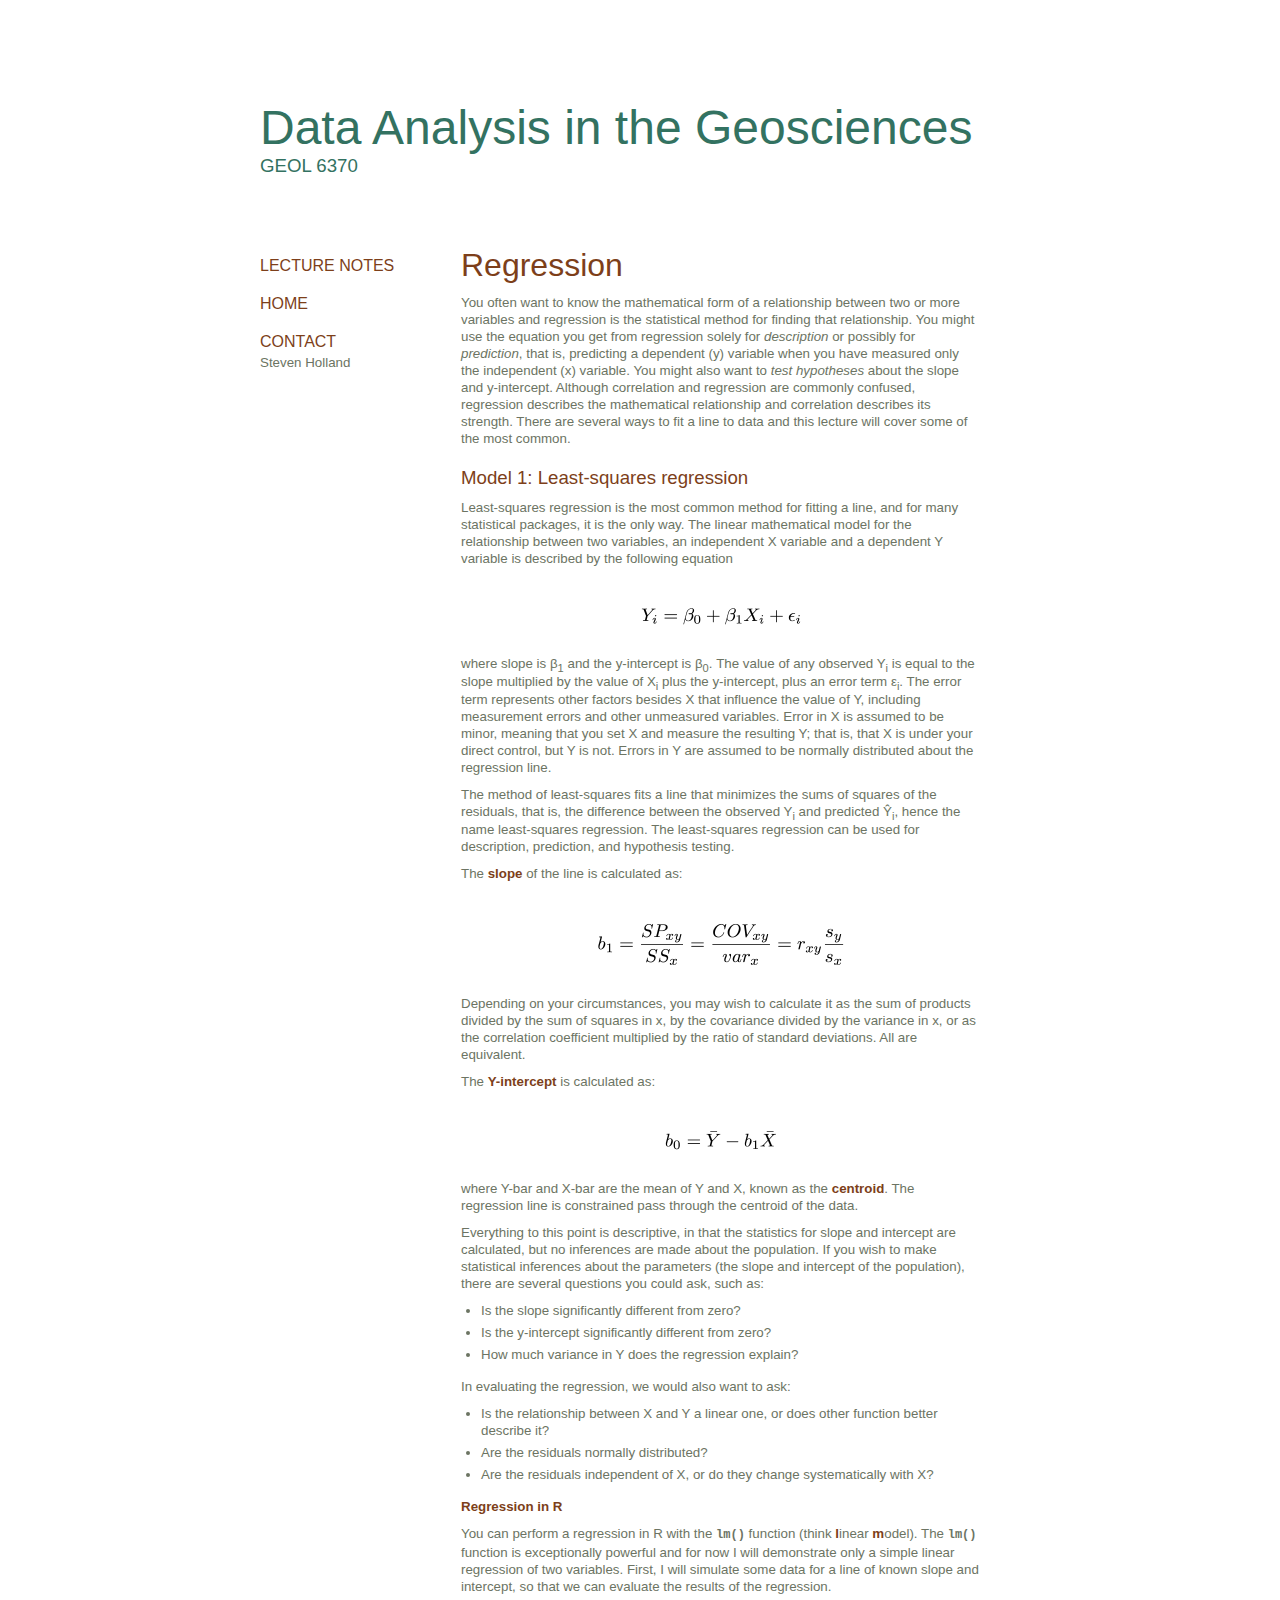
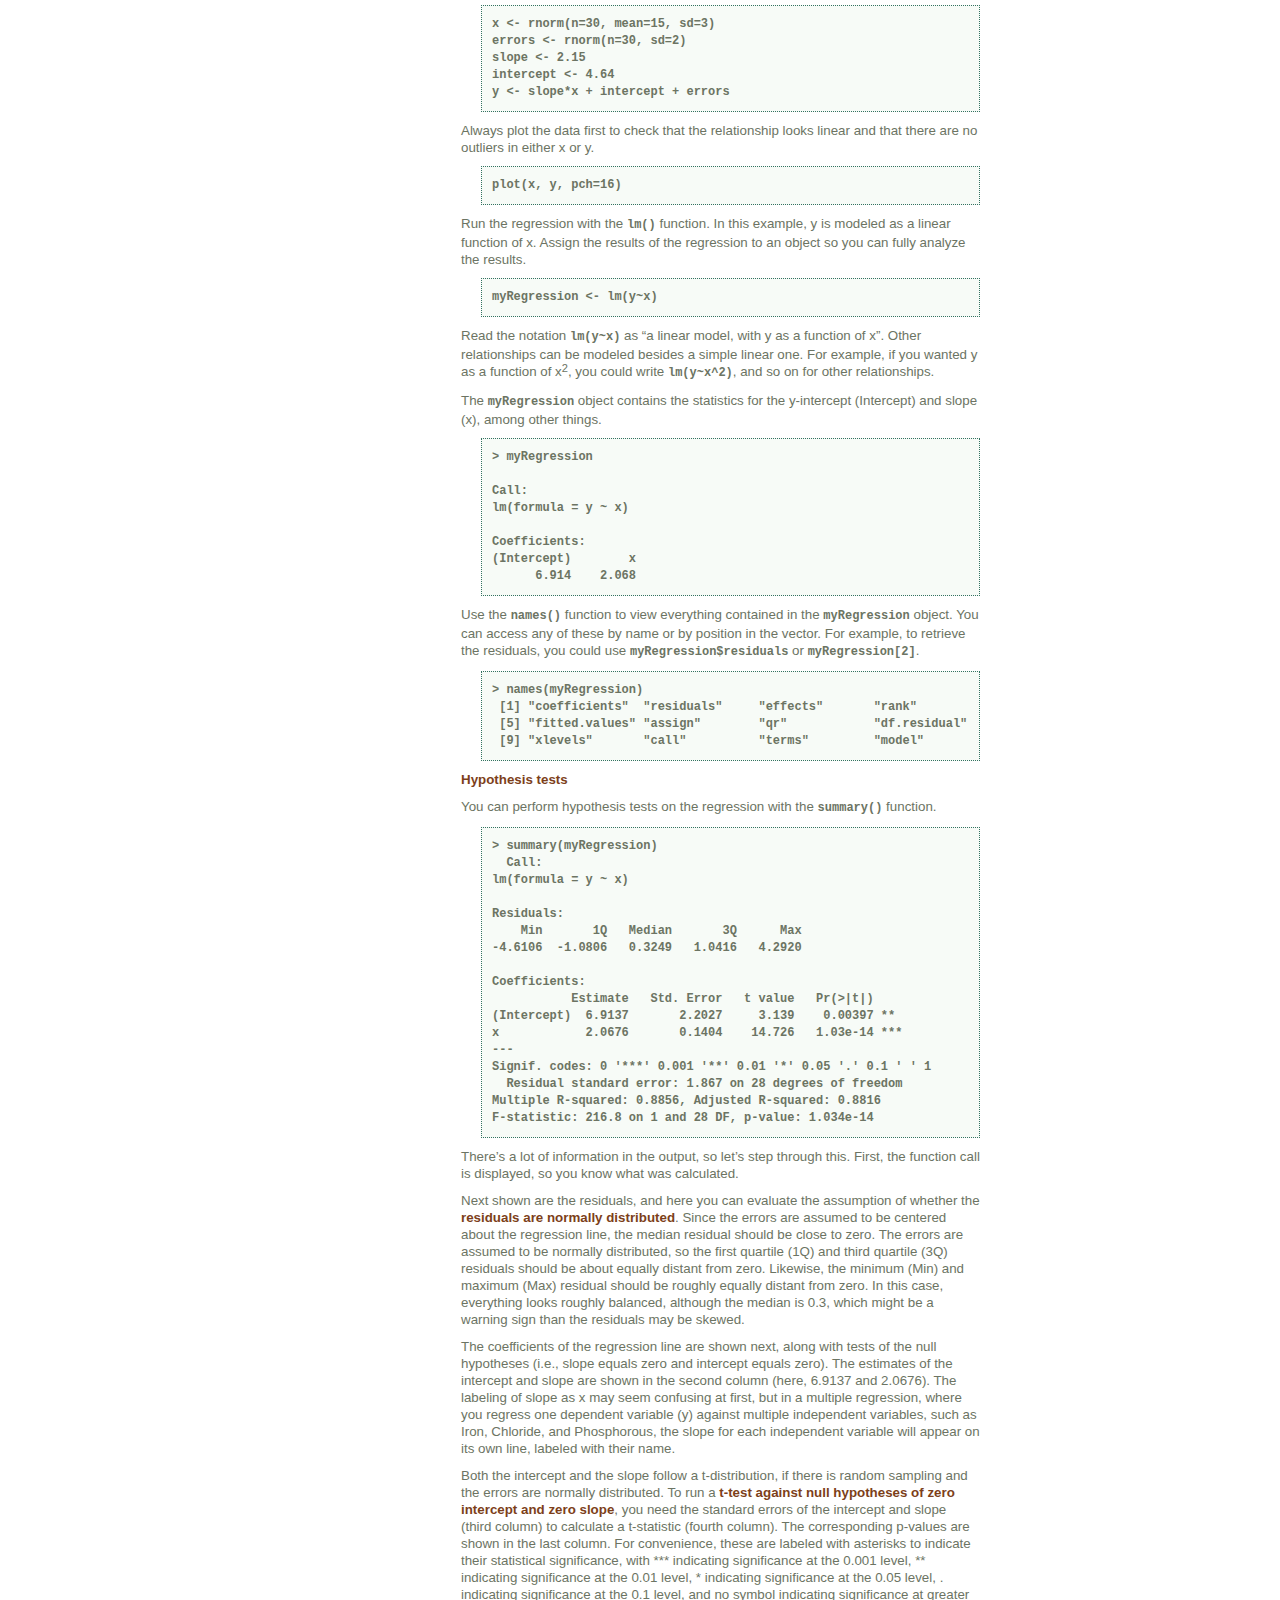
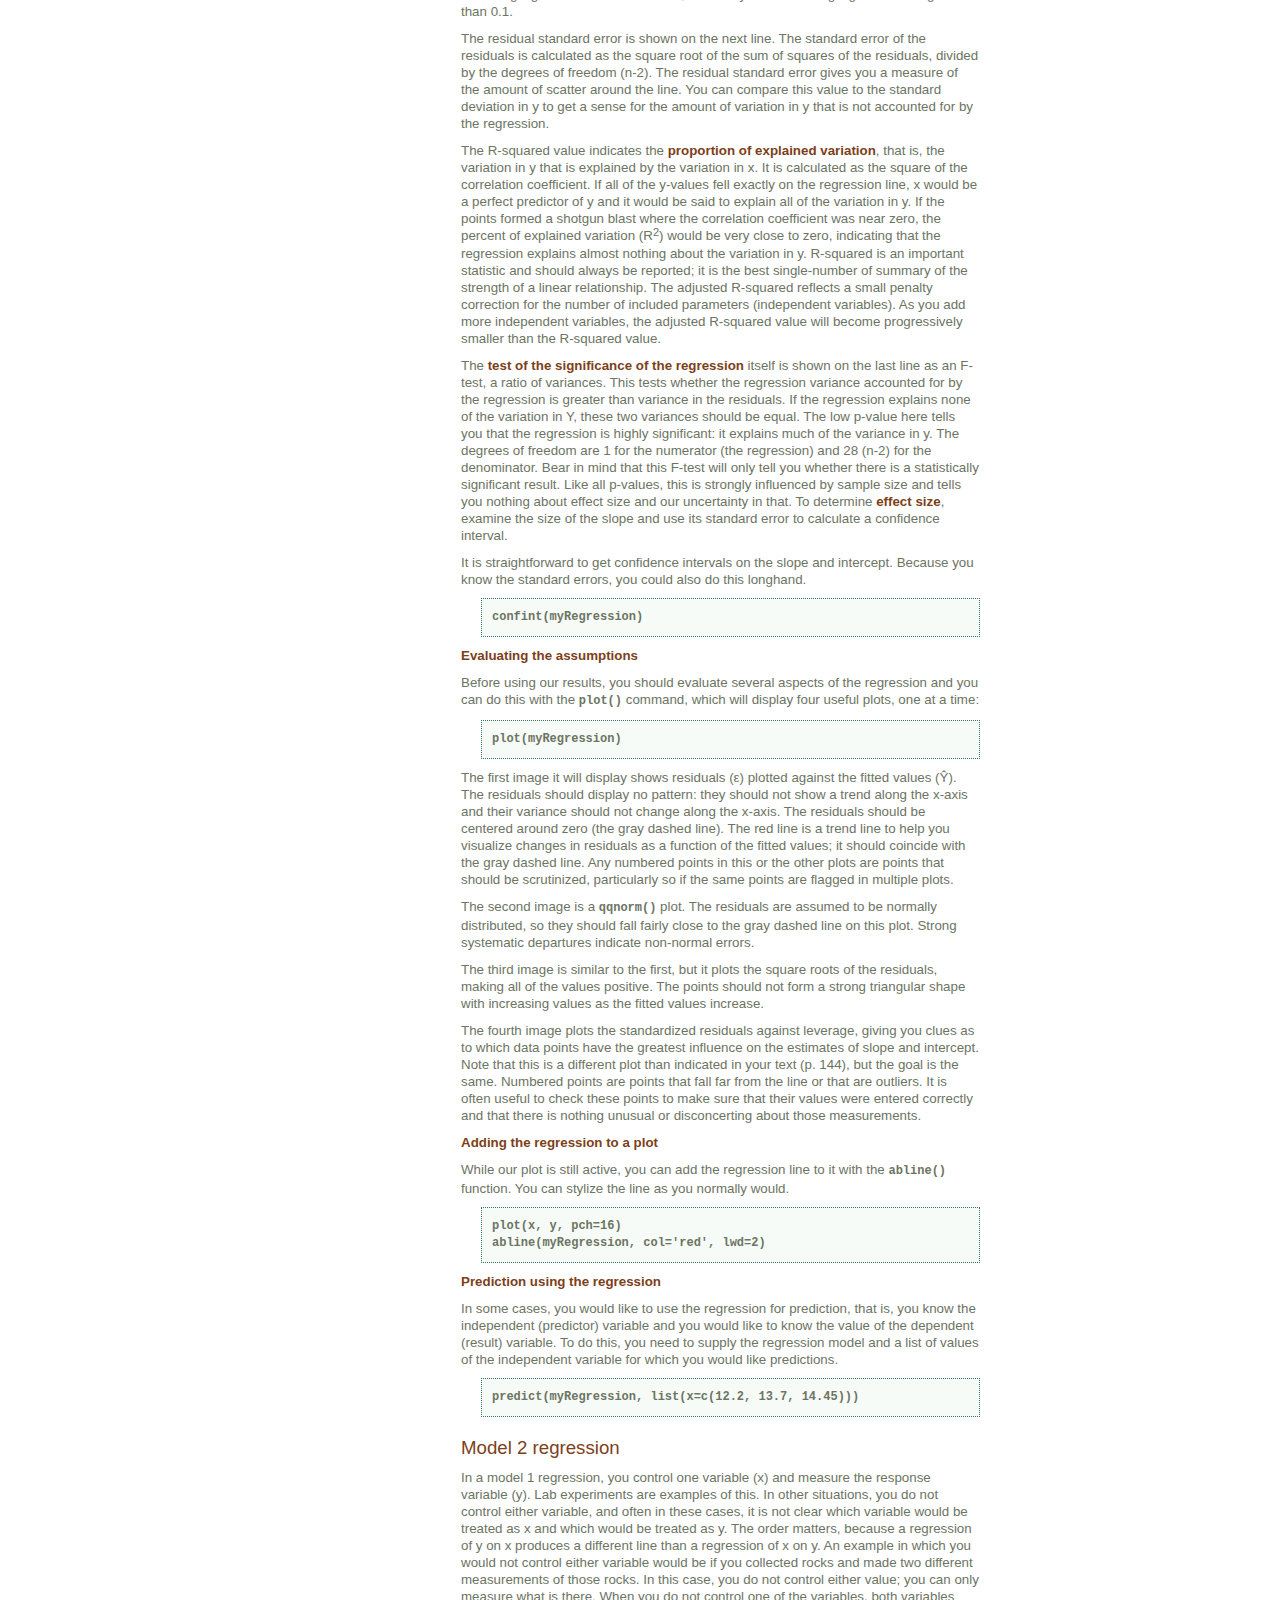
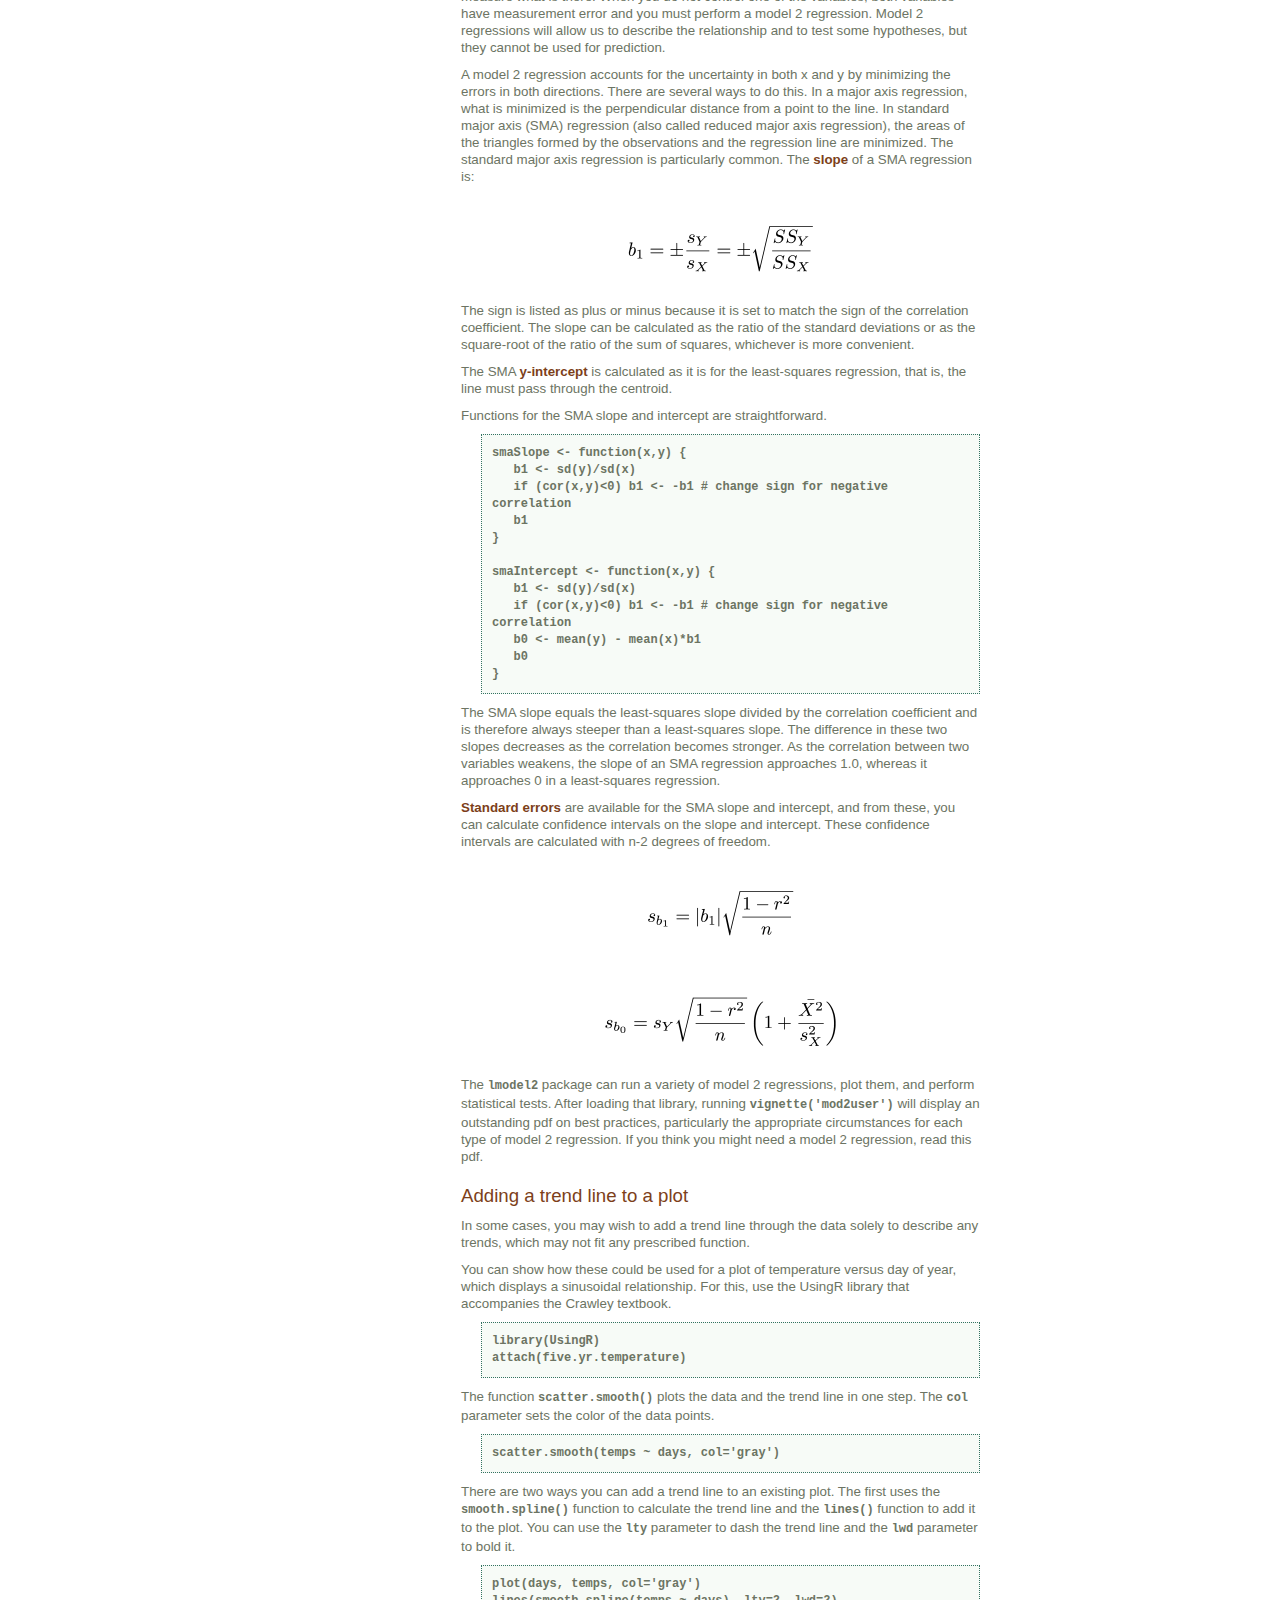
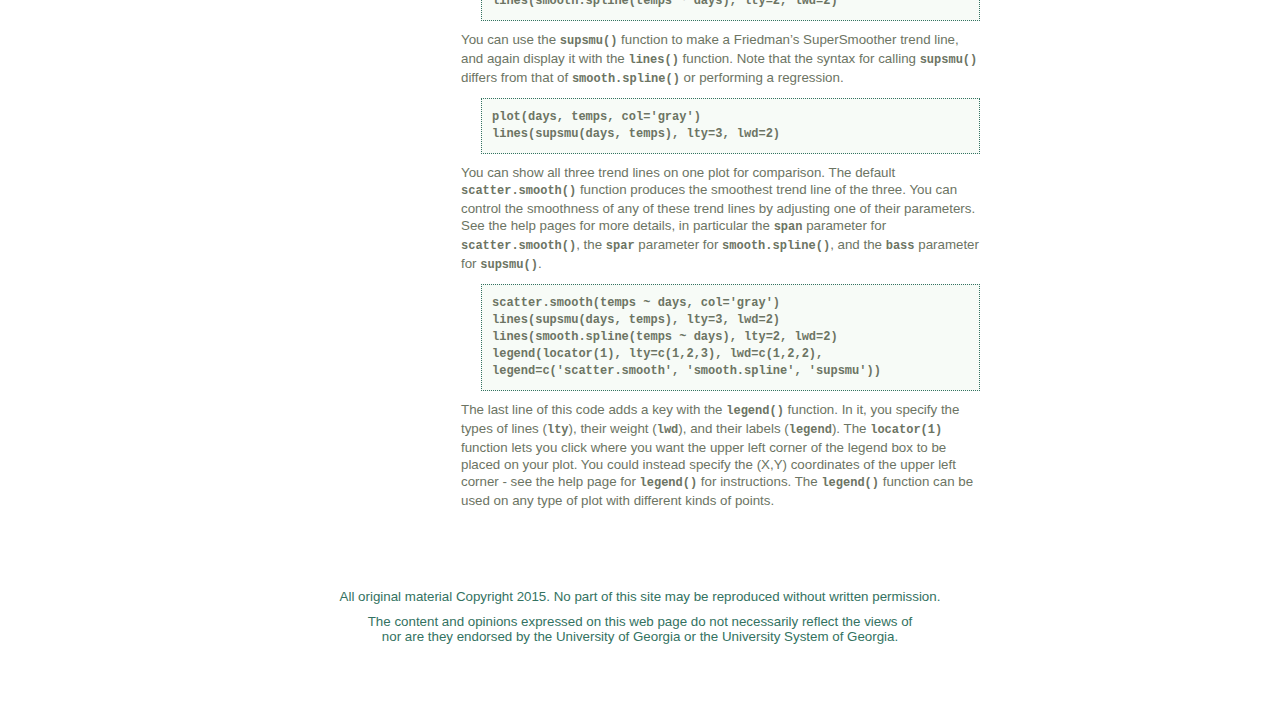
<file: Proportionality/Background/Model 2 regression.html>
<!DOCTYPE html>
<!-- saved from url=(0055)http://strata.uga.edu/6370/lecturenotes/regression.html -->
<html lang="en"><head><meta http-equiv="Content-Type" content="text/html; charset=UTF-8">
	<meta charset="utf-8">
	<title>Data Analysis in the Geosciences</title>
	<meta name="generator" content="BBEdit 9.6">
	<link rel="stylesheet" href="./Model 2 regression_files/dataAnalysis.css" type="text/css" media="screen">	
	<link rel="stylesheet" href="./Model 2 regression_files/dataAnalysisPrint.css" type="text/css" media="print">
</head>
<body>

<div id="Header">
	<h1><a href="http://strata.uga.edu/6370/index.html">Data Analysis in the Geosciences</a></h1>
	<h2><a href="http://strata.uga.edu/6370/index.html">GEOL 6370</a></h2>
</div>

<div id="MainContent">
	<div id="ListColumn">
		<h1><a href="http://strata.uga.edu/6370/lecturenotes/index.html">Lecture Notes</a></h1>
		<h1><a href="http://strata.uga.edu/6370/index.html">Home</a></h1>
		<h1>Contact</h1>
		<p><a href="mailto:stratum@uga.edu?subject=6370">Steven Holland</a></p>
	</div>
	
	<div id="ContentColumn">

<h1>Regression</h1>

<p>You often want to know the mathematical form of a relationship between two or more variables and regression is the statistical method for finding that relationship. You might use the equation you get from regression solely for <i>description</i> or possibly for <i>prediction</i>, that is, predicting a dependent (y) variable when you have measured only the independent (x) variable. You might also want to <i>test hypotheses</i> about the slope and y-intercept. Although correlation and regression are commonly confused, regression describes the mathematical relationship and correlation describes its strength. There are several ways to fit a line to data and this lecture will cover some of the most common.</p>


<h2>Model 1: Least-squares regression</h2>

<p>Least-squares regression is the most common method for fitting a line, and for many statistical packages, it is the only way. The linear mathematical model for the relationship between two variables, an independent X variable and a dependent Y variable is described by the following equation</p>

<img src="./Model 2 regression_files/leastSquaresLinearModel.png" alt="least squares linear model">

<p>where slope is β<sub>1</sub> and the y-intercept is β<sub>0</sub>. The value of any observed Y<sub>i</sub> is equal to the slope multiplied by the value of X<sub>i</sub> plus the y-intercept, plus an error term ε<sub>i</sub>. The error term represents other factors besides X that influence the value of Y, including measurement errors and other unmeasured variables. Error in X is assumed to be minor, meaning that you set X and measure the resulting Y; that is, that X is under your direct control, but Y is not. Errors in Y are assumed to be normally distributed about the regression line.</p>

<p>The method of least-squares fits a line that minimizes the sums of squares of the residuals, that is, the difference between the observed Y<sub>i</sub> and predicted Ŷ<sub>i</sub>, hence the name least-squares regression. The least-squares regression can be used for description, prediction, and hypothesis testing.</p>

<p>The <b>slope</b> of the line is calculated as:</p>

<img src="./Model 2 regression_files/leastSquaresSlope.png" alt="least-squares slope">

<p>Depending on your circumstances, you may wish to calculate it as the sum of products divided by the sum of squares in x, by the covariance divided by the variance in x, or as the correlation coefficient multiplied by the ratio of standard deviations. All are equivalent.</p>

<p>The <b>Y-intercept</b> is calculated as:</p>

<img src="./Model 2 regression_files/leastSquaresIntercept.png" alt="least-squares intercept">

<p>where Y-bar and X-bar are the mean of Y and X, known as the <b>centroid</b>. The regression line is constrained pass through the centroid of the data.</p>

<p>Everything to this point is descriptive, in that the statistics for slope and intercept are calculated, but no inferences are made about the population. If you wish to make statistical inferences about the parameters (the slope and intercept of the population), there are several questions you could ask, such as:</p>

<ul>
	<li>Is the slope significantly different from zero?</li>
	<li>Is the y-intercept significantly different from zero?</li>
	<li>How much variance in Y does the regression explain?</li>
</ul>

<p>In evaluating the regression, we would also want to ask:</p>

<ul>
	<li>Is the relationship between X and Y a linear one, or does other function better describe it?</li>
	<li>Are the residuals normally distributed?</li>
	<li>Are the residuals independent of X, or do they change systematically with X?</li>
</ul>


<h3>Regression in R</h3>

<p>You can perform a regression in R with the <span class="codeSpan">lm()</span> function (think <b>l</b>inear <b>m</b>odel). The <span class="codeSpan">lm()</span> function is exceptionally powerful and for now I will demonstrate only a simple linear regression of two variables. First, I will simulate some data for a line of known slope and intercept, so that we can evaluate the results of the regression.</p>

<p class="codeParagraph">
x &lt;- rnorm(n=30, mean=15, sd=3)<br>
errors &lt;- rnorm(n=30, sd=2)<br>
slope &lt;- 2.15<br>
intercept &lt;- 4.64<br>
y &lt;- slope*x + intercept + errors
</p>

<p>Always plot the data first to check that the relationship looks linear and that there are no outliers in either x or y.</p>

<p class="codeParagraph">
plot(x, y, pch=16)
</p>

<p>Run the regression with the <span class="codeSpan">lm()</span> function. In this example, y is modeled as a linear function of x. Assign the results of the regression to an object so you can fully analyze the results.</p>

<p class="codeParagraph">
myRegression &lt;- lm(y~x)
</p>

<p>Read the notation <span class="codeSpan">lm(y~x)</span> as “a linear model, with y as a function of x”. Other relationships can be modeled besides a simple linear one. For example, if you wanted y as a function of x<sup>2</sup>, you could write <span class="codeSpan">lm(y~x^2)</span>, and so on for other relationships.</p>

<p>The <span class="codeSpan">myRegression</span> object contains the statistics for the y-intercept (Intercept) and slope (x), among other things.</p>

<p class="codeParagraph">
&gt; myRegression<br>
&nbsp;<br>
Call:<br>
lm(formula = y ~ x)<br>
&nbsp;<br>
Coefficients:<br>
(Intercept)&nbsp;&nbsp;&nbsp;&nbsp;&nbsp;&nbsp;&nbsp;&nbsp;x<br>
&nbsp;&nbsp;&nbsp;&nbsp;&nbsp;&nbsp;6.914&nbsp;&nbsp;&nbsp;&nbsp;2.068
</p>

<p>Use the <span class="codeSpan">names()</span> function to view everything contained in the <span class="codeSpan">myRegression</span> object. You can access any of these by name or by position in the vector. For example, to retrieve the residuals, you could use <span class="codeSpan">myRegression$residuals</span> or <span class="codeSpan">myRegression[2]</span>.</p>

<p class="codeParagraph">
&gt; names(myRegression)<br>
&nbsp;[1]&nbsp;"coefficients"&nbsp;&nbsp;"residuals"&nbsp;&nbsp;&nbsp;&nbsp;&nbsp;"effects"&nbsp;&nbsp;&nbsp;&nbsp;&nbsp;&nbsp;&nbsp;"rank"<br>
&nbsp;[5]&nbsp;"fitted.values"&nbsp;"assign"&nbsp;&nbsp;&nbsp;&nbsp;&nbsp;&nbsp;&nbsp;&nbsp;"qr"&nbsp;&nbsp;&nbsp;&nbsp;&nbsp;&nbsp;&nbsp;&nbsp;&nbsp;&nbsp;&nbsp;&nbsp;"df.residual"<br>
&nbsp;[9]&nbsp;"xlevels"&nbsp;&nbsp;&nbsp;&nbsp;&nbsp;&nbsp;&nbsp;"call"&nbsp;&nbsp;&nbsp;&nbsp;&nbsp;&nbsp;&nbsp;&nbsp;&nbsp;&nbsp;"terms"&nbsp;&nbsp;&nbsp;&nbsp;&nbsp;&nbsp;&nbsp;&nbsp;&nbsp;"model"
</p>


<h3>Hypothesis tests</h3>

<p>You can perform hypothesis tests on the regression with the <span class="codeSpan">summary()</span> function.</p>

<p class="codeParagraph">
&gt; summary(myRegression)<br>
&nbsp;
Call:<br>
lm(formula = y ~ x)<br>
&nbsp;<br>
Residuals:<br>
&nbsp;&nbsp;&nbsp;&nbsp;Min&nbsp;&nbsp;&nbsp;&nbsp;&nbsp;&nbsp;&nbsp;1Q&nbsp;&nbsp;&nbsp;Median&nbsp;&nbsp;&nbsp;&nbsp;&nbsp;&nbsp;&nbsp;3Q&nbsp;&nbsp;&nbsp;&nbsp;&nbsp;&nbsp;Max<br>
-4.6106&nbsp;&nbsp;-1.0806&nbsp;&nbsp;&nbsp;0.3249&nbsp;&nbsp;&nbsp;1.0416&nbsp;&nbsp;&nbsp;4.2920<br>
&nbsp;<br>
Coefficients:<br>
&nbsp;&nbsp;&nbsp;&nbsp;&nbsp;&nbsp;&nbsp;&nbsp;&nbsp;&nbsp;&nbsp;Estimate&nbsp;&nbsp;&nbsp;Std. Error&nbsp;&nbsp;&nbsp;t value&nbsp;&nbsp;&nbsp;Pr(&gt;|t|)<br>
(Intercept)&nbsp;&nbsp;6.9137&nbsp;&nbsp;&nbsp;&nbsp;&nbsp;&nbsp;&nbsp;2.2027&nbsp;&nbsp;&nbsp;&nbsp;&nbsp;3.139&nbsp;&nbsp;&nbsp;&nbsp;0.00397 ** <br>
x&nbsp;&nbsp;&nbsp;&nbsp;&nbsp;&nbsp;&nbsp;&nbsp;&nbsp;&nbsp;&nbsp;&nbsp;2.0676&nbsp;&nbsp;&nbsp;&nbsp;&nbsp;&nbsp;&nbsp;0.1404&nbsp;&nbsp;&nbsp;&nbsp;14.726&nbsp;&nbsp;&nbsp;1.03e-14 ***<br>
---<br>
Signif. codes: 0 '***' 0.001 '**' 0.01 '*' 0.05 '.' 0.1 ' ' 1<br>
&nbsp;
Residual standard error: 1.867 on 28 degrees of freedom<br>
Multiple R-squared: 0.8856,	Adjusted R-squared: 0.8816 <br>
F-statistic: 216.8 on 1 and 28 DF, p-value: 1.034e-14
</p>

<p>There’s a lot of information in the output, so let’s step through this. First, the function call is displayed, so you know what was calculated.</p>

<p>Next shown are the residuals, and here you can evaluate the assumption of whether the <b>residuals are normally distributed</b>. Since the errors are assumed to be centered about the regression line, the median residual should be close to zero. The errors are assumed to be normally distributed, so the first quartile (1Q) and third quartile (3Q) residuals should be about equally distant from zero. Likewise, the minimum (Min) and maximum (Max) residual should be roughly equally distant from zero. In this case, everything looks roughly balanced, although the median is 0.3, which might be a warning sign than the residuals may be skewed.</p>

<p>The coefficients of the regression line are shown next, along with tests of the null hypotheses (i.e., slope equals zero and intercept equals zero). The estimates of the intercept and slope are shown in the second column (here, 6.9137 and 2.0676). The labeling of slope as x may seem confusing at first, but in a multiple regression, where you regress one dependent variable (y) against multiple independent variables, such as Iron, Chloride, and Phosphorous, the slope for each independent variable will appear on its own line, labeled with their name.</p>

<p>Both the intercept and the slope follow a t-distribution, if there is random sampling and the errors are normally distributed. To run a <b>t-test against null hypotheses of zero intercept and zero slope</b>, you need the standard errors of the intercept and slope (third column) to calculate a t-statistic (fourth column). The corresponding p-values are shown in the last column. For convenience, these are labeled with asterisks to indicate their statistical significance, with *** indicating significance at the 0.001 level, ** indicating significance at the 0.01 level, * indicating significance at the 0.05 level, . indicating significance at the 0.1 level, and no symbol indicating significance at greater than 0.1.</p>

<p>The residual standard error is shown on the next line. The standard error of the residuals is calculated as the square root of the sum of squares of the residuals, divided by the degrees of freedom (n-2). The residual standard error gives you a measure of the amount of scatter around the line. You can compare this value to the standard deviation in y to get a sense for the amount of variation in y that is not accounted for by the regression.</p>

<p>The R-squared value indicates the <b>proportion of explained variation</b>, that is, the variation in y that is explained by the variation in x. It is calculated as the square of the correlation coefficient. If all of the y-values fell exactly on the regression line, x would be a perfect predictor of y and it would be said to explain all of the variation in y. If the points formed a shotgun blast where the correlation coefficient was near zero, the percent of explained variation (R<sup>2</sup>) would be very close to zero, indicating that the regression explains almost nothing about the variation in y. R-squared is an important statistic and should always be reported; it is the best single-number of summary of the strength of a linear relationship. The adjusted R-squared reflects a small penalty correction for the number of included parameters (independent variables). As you add more independent variables, the adjusted R-squared value will become progressively smaller than the R-squared value.</p>

<p>The <b>test of the significance of the regression</b> itself is shown on the last line as an F-test, a ratio of variances. This tests whether the regression variance accounted for by the regression is greater than variance in the residuals. If the regression explains none of the variation in Y, these two variances should be equal. The low p-value here tells you that the regression is highly significant: it explains much of the variance in y. The degrees of freedom are 1 for the numerator (the regression) and 28 (n-2) for the denominator. Bear in mind that this F-test will only tell you whether there is a statistically significant result. Like all p-values, this is strongly influenced by sample size and tells you nothing about effect size and our uncertainty in that. To determine <b>effect size</b>, examine the size of the slope and use its standard error to calculate a confidence interval.</p>

<p>It is straightforward to get confidence intervals on the slope and intercept. Because you know the standard errors, you could also do this longhand.</p>

<p class="codeParagraph">
confint(myRegression)
</p>


<h3>Evaluating the assumptions</h3>

<p>Before using our results, you should evaluate several aspects of the regression and you can do this with the <span class="codeSpan">plot()</span> command, which will display four useful plots, one at a time:</p>

<p class="codeParagraph">
plot(myRegression)
</p>

<p>The first image it will display shows residuals (ε) plotted against the fitted values (Ŷ). The residuals should display no pattern: they should not show a trend along the x-axis and their variance should not change along the x-axis. The residuals should be centered around zero (the gray dashed line). The red line is a trend line to help you visualize changes in residuals as a function of the fitted values; it should coincide with the gray dashed line. Any numbered points in this or the other plots are points that should be scrutinized, particularly so if the same points are flagged in multiple plots.</p>

<p>The second image is a <span class="codeSpan">qqnorm()</span> plot. The residuals are assumed to be normally distributed, so they should fall fairly close to the gray dashed line on this plot. Strong systematic departures indicate non-normal errors.</p>

<p>The third image is similar to the first, but it plots the square roots of the residuals, making all of the values positive. The points should not form a strong triangular shape with increasing values as the fitted values increase.</p>

<p>The fourth image plots the standardized residuals against leverage, giving you clues as to which data points have the greatest influence on the estimates of slope and intercept. Note that this is a different plot than indicated in your text (p. 144), but the goal is the same. Numbered points are points that fall far from the line or that are outliers. It is often useful to check these points to make sure that their values were entered correctly and that there is nothing unusual or disconcerting about those measurements.</p>


<h3>Adding the regression to a plot</h3>

<p>While our plot is still active, you can add the regression line to it with the <span class="codeSpan">abline()</span> function. You can stylize the line as you normally would.</p>

<p class="codeParagraph">
plot(x, y, pch=16)<br>
abline(myRegression, col='red', lwd=2)
</p>


<h3>Prediction using the regression</h3>

<p>In some cases, you would like to use the regression for prediction, that is, you know the independent (predictor) variable and you would like to know the value of the dependent (result) variable. To do this, you need to supply the regression model and a list of values of the independent variable for which you would like predictions.</p>

<p class="codeParagraph">
predict(myRegression, list(x=c(12.2, 13.7, 14.45)))
</p>


<h2>Model 2 regression</h2>

<p>In a model 1 regression, you control one variable (x) and measure the response variable (y). Lab experiments are examples of this. In other situations, you do not control either variable, and often in these cases, it is not clear which variable would be treated as x and which would be treated as y. The order matters, because a regression of y on x produces a different line than a regression of x on y. An example in which you would not control either variable would be if you collected rocks and made two different measurements of those rocks. In this case, you do not control either value; you can only measure what is there. When you do not control one of the variables, both variables have measurement error and you must perform a model 2 regression. Model 2 regressions will allow us to describe the relationship and to test some hypotheses, but they cannot be used for prediction.</p>

<p>A model 2 regression accounts for the uncertainty in both x and y by minimizing the errors in both directions. There are several ways to do this. In a major axis regression, what is minimized is  the perpendicular distance from a point to the line. In standard major axis (SMA) regression (also called reduced major axis regression), the areas of the triangles formed by the observations and the regression line are minimized. The standard major axis regression is particularly common. The <b>slope</b> of a SMA regression is:</p>

<img src="./Model 2 regression_files/rmaSlope.png" alt="SMA slope">

<p>The sign is listed as plus or minus because it is set to match the sign of the correlation coefficient. The slope can be calculated as the ratio of the standard deviations or as the square-root of the ratio of the sum of squares, whichever is more convenient.</p>

<p>The SMA <b>y-intercept</b> is calculated as it is for the least-squares regression, that is, the line must pass through the centroid.</p>

<p>Functions for the SMA slope and intercept are straightforward.</p>

<p class="codeParagraph">
smaSlope &lt;- function(x,y) {<br>
&nbsp;&nbsp;&nbsp;b1 &lt;- sd(y)/sd(x)<br>
&nbsp;&nbsp;&nbsp;if (cor(x,y)&lt;0) b1 &lt;- -b1 # change sign for negative correlation<br>
&nbsp;&nbsp;&nbsp;b1<br>
}<br>
&nbsp;<br>
smaIntercept &lt;- function(x,y) {<br>
&nbsp;&nbsp;&nbsp;b1 &lt;- sd(y)/sd(x)<br>
&nbsp;&nbsp;&nbsp;if (cor(x,y)&lt;0) b1 &lt;- -b1 # change sign for negative correlation<br>
&nbsp;&nbsp;&nbsp;b0 &lt;- mean(y) - mean(x)*b1<br>
&nbsp;&nbsp;&nbsp;b0<br>
}
</p>

<p>The SMA slope equals the least-squares slope divided by the correlation coefficient and is therefore always steeper than a least-squares slope. The difference in these two slopes decreases as the correlation becomes stronger. As the correlation between two variables weakens, the slope of an SMA regression approaches 1.0, whereas it approaches 0 in a least-squares regression.</p>

<p><b>Standard errors</b> are available for the SMA slope and intercept, and from these, you can calculate confidence intervals on the slope and intercept. These confidence intervals are calculated with n-2 degrees of freedom.</p>

<img src="./Model 2 regression_files/rmaSEslope.png" alt="standard error of SMA slope">

<img src="./Model 2 regression_files/rmaSEintercept.png" alt="standard error of SMA intercept">

<p>The <span class="codeSpan">lmodel2</span> package can run a variety of model 2 regressions, plot them, and perform statistical tests. After loading that library, running <span class="codeSpan">vignette('mod2user')</span> will display an outstanding pdf on best practices, particularly the appropriate circumstances for each type of model 2 regression. If you think you might need a model 2 regression, read this pdf.</p>


<h2>Adding a trend line to a plot</h2>

<p>In some cases, you may wish to add a trend line through the data solely to describe any trends, which may not fit any prescribed function.</p>

<p>You can show how these could be used for a plot of temperature versus day of year, which displays a sinusoidal relationship. For this, use the UsingR library that accompanies the Crawley textbook.</p>

<p class="codeParagraph">
library(UsingR)<br>
attach(five.yr.temperature)
</p>


<p>The function <span class="codeSpan">scatter.smooth()</span> plots the data and the trend line in one step. The <span class="codeSpan">col</span> parameter sets the color of the data points.</p>

<p class="codeParagraph">
scatter.smooth(temps ~ days, col='gray')
</p>

<p>There are two ways you can add a trend line to an existing plot. The first uses the <span class="codeSpan">smooth.spline()</span> function to calculate the trend line and the <span class="codeSpan">lines()</span> function to add it to the plot. You can use the <span class="codeSpan">lty</span> parameter to dash the trend line and the <span class="codeSpan">lwd</span> parameter to bold it.</p>

<p class="codeParagraph">
plot(days, temps, col='gray')<br>
lines(smooth.spline(temps ~ days), lty=2, lwd=2)
</p>

<p>You can use the <span class="codeSpan">supsmu()</span> function to make a Friedman’s SuperSmoother trend line, and again display it with the <span class="codeSpan">lines()</span> function. Note that the syntax for calling <span class="codeSpan">supsmu()</span> differs from that of <span class="codeSpan">smooth.spline()</span> or performing a regression.</p>

<p class="codeParagraph">
plot(days, temps, col='gray')<br>
lines(supsmu(days, temps), lty=3, lwd=2)
</p>

<p>You can show all three trend lines on one plot for comparison. The default <span class="codeSpan">scatter.smooth()</span> function produces the smoothest trend line of the three. You can control the smoothness of any of these trend lines by adjusting one of their parameters. See the help pages for more details, in particular the <span class="codeSpan">span</span> parameter for <span class="codeSpan">scatter.smooth()</span>, the <span class="codeSpan">spar</span> parameter for <span class="codeSpan">smooth.spline()</span>, and the <span class="codeSpan">bass</span> parameter for <span class="codeSpan">supsmu()</span>.</p>

<p class="codeParagraph">
scatter.smooth(temps ~ days, col='gray')<br>
lines(supsmu(days, temps), lty=3, lwd=2)<br>
lines(smooth.spline(temps ~ days), lty=2, lwd=2)<br>
legend(locator(1), lty=c(1,2,3), lwd=c(1,2,2), legend=c('scatter.smooth', 'smooth.spline', 'supsmu'))
</p>

<p>The last line of this code adds a key with the <span class="codeSpan">legend()</span> function. In it, you specify the types of lines (<span class="codeSpan">lty</span>), their weight (<span class="codeSpan">lwd</span>), and their labels (<span class="codeSpan">legend</span>). The <span class="codeSpan">locator(1)</span> function lets you click where you want the upper left corner of the legend box to be placed on your plot. You could instead specify the (X,Y) coordinates of the upper left corner - see the help page for <span class="codeSpan">legend()</span> for instructions. The <span class="codeSpan">legend()</span> function can be used on any type of plot with different kinds of points.</p>



	
	</div>
</div>

<div id="Footer">
	<p>All original material Copyright 2015. No part of this site may be reproduced without written permission.</p>

	<p>The content and opinions expressed on this web page do not necessarily reflect the views of<br>nor are they endorsed by the University of Georgia or the University System of Georgia.</p>

</div>



</body></html>
</file>
<file: Proportionality/Background/Model 2 regression_files/dataAnalysis.css>
/* COLOR SCHEME
white (body background, page background, header and footer text)
#6C7463: gray (paragraphs, list anchors, borders)
#337261: dark green (header background, footer background, hovered links)
#7D3F1A: brown (headings, bold) 
#FAFFFA: light gray (code paragraph background) */


*
{
    margin: 0;
    padding: 0;
    border: 0;
}

html
{
	background-color: white;
	min-height: 100%; 
 	margin-bottom: 1px;
	/* min-height and margin-bottom force a vertical scroll bar to always appear, eliminating the page shift */
}

body
{
	background-color: white;
	width: 800px;
	margin: 0 auto;
	margin-top: 50px;
}

p, li
{
	color: #6C7463;
	font-family: 'Helvetica Neue', 'Arial', sans-serif;
	font-size: 10pt;
	font-style: normal;
}

a
{
	color: #6C7463;
	text-decoration: none;
}

a:hover
{
	color: #337261;
	text-decoration: underline;
}

/* The rules for sup and sub prevent them from affecting the line spacing */
sup, sub {
   vertical-align: baseline;
   position: relative;
   top: -0.4em;
}

sub { top: 0.4em; }

#Header
{
	background-color: white;
	padding: 50px 0px 40px 20px;
}

#Header h1
{
	color: #337261;
	font-family: 'HelveticaNeue-Light', 'Helvetica Neue', 'Arial', sans-serif;
	font-size: 36pt;
	font-style: normal;
	font-weight: 100;
}

#Header h2
{
	color: #337261;
	font-family: 'HelveticaNeue-Light', 'Helvetica Neue', 'Arial', sans-serif;
	font-size: 14pt;
	font-style: normal;
	font-weight: 100;
}

#Header h1 a, #Header h2 a
{
	color: #337261;
	text-decoration: none;
}


#MainContent
{
	clear: both;
}

#ListColumn
{
	float: left;
	width: 160px;
	padding: 20px 0px 0px 20px;
}

#ListColumn h1
{
	color: #7D3F1A;
	font-family: 'Helvetica Neue', 'Arial', sans-serif;
	font-size: 12pt;
	font-style: normal;
	text-transform: uppercase;
	font-weight: 300;
	padding-top: 20px;
}

#ListColumn p
{
	font-size: 10pt;
	font-style: normal;
	font-weight: 400;
	padding-top: 4px;
	padding-bottom: 2px;
}

#ListColumn h1 a
{
	color: #7D3F1A;
	text-decoration: none;
}

#ListColumn h1 a:hover
{
	color: #337261;
	text-decoration: underline;
}

#ContentColumn
{
	float: right;
	width: 519px;
	padding: 30px 60px 40px 40px;
}

#ContentColumn h1
{
	color: #7D3F1A;
	font-family: 'HelveticaNeue-Light', 'Helvetica Neue', 'Arial', sans-serif;
	font-size: 24pt;
	font-style: normal;
	font-weight: 500;
	padding-bottom: 10px;
}

#ContentColumn h2
{
	color: #7D3F1A;
	font-family: 'HelveticaNeue-Light', 'Helvetica Neue', 'Arial', sans-serif;
	font-size: 14pt;
	font-style: normal;
	font-weight: 500;
	padding-bottom: 10px;
	padding-top: 10px;
}

#ContentColumn h3
{
	color: #7D3F1A;
	font-family: 'HelveticaNeue-Light', 'Helvetica Neue', 'Arial', sans-serif;
	font-size: 10pt;
	font-style: normal;
	line-height: 17px;
	padding-bottom: 10px;
}

#ContentColumn p
{
	line-height: 17px;
	padding-bottom: 10px;
}

#ContentColumn a
{
	color: #337261;
	text-decoration: underline;
}

#ContentColumn a.noHighlight
{
	color: #6C7463;
	text-decoration: none;
}

#ContentColumn a.noHighlight:hover
{
	color: #337261;
	text-decoration: underline;
}

#ContentColumn img
{
	display: block;
    margin-left: auto;
    margin-right: auto;
	padding: 30px 0px 30px 0px;
}

#ContentColumn b
{
	color: #7D3F1A;
}

#ContentColumn ul
{
	padding-bottom: 10px;
}

#ContentColumn li
{
	line-height: 17px;
	padding-bottom: 5px;
	margin-left: 20px;
}

#Footer
{
	clear: both;
	background-color: white;
	padding: 30px 0px 30px 0px;
	margin-bottom: 30px;
}

#Footer p
{
	color: #337261;
	font-size: 10pt;
	font-style: normal;
	font-weight: 300;
	text-align: center;
	padding-bottom: 10px;
}

.resultsParagraph {
	background-color: #f9f9f9;
	border: 1px #337261 dotted;
	font-family: 'Courier New', monospace;
	font-size: 12px;
	font-weight: 600;
	margin-left: 20px;
	margin-bottom: 10px;
	padding: 10px;
}

.codeParagraph {
	background-color: #f7fbf7;
	border: 1px #337261 dotted;
	font-family: 'Courier New', monospace;
	font-size: 12px;
	font-weight: 600;
	margin-left: 20px;
	margin-bottom: 10px;
	padding: 10px;
}	

.codeSpan {
	font-family: 'Courier New', monospace;
	font-size: 12px;
	font-weight: 600;
}

.date {
	font-size: 9px;
	margin-top: -12px;
}
</file>
<file: Proportionality/Background/Model 2 regression_files/dataAnalysisPrint.css>
*
{
    margin: 0;
    padding: 0;
    border: 0;
}

html
{
	background-color: #A7FFBC;
}

body
{
	background-color: white;
	margin-left: 10%;
	margin-right: 20%;
	margin-top: 0px;
}

p, li
{
	color: #695658;
	font-family: 'Helvetica Neue', 'Arial', sans-serif;
	font-size: 10pt;
	font-style: normal;
}

a
{
	color: #695658;
	text-decoration: none;
}

a:hover
{
	color: #31B551;
	text-decoration: underline;
}

/* The rules for sup and sub prevent them from affecting the line spacing */
sup, sub {
   vertical-align: baseline;
   position: relative;
   top: -0.4em;
}

sub { top: 0.4em; }

#ListColumn
{
	display: none;
}

#Header
{
	background-color: #31B551;
	padding: 20px 0px 40px 0px;
}

#Header h1
{
	color: black;
	font-family: 'HelveticaNeue-Light', 'Helvetica Neue', 'Arial', sans-serif;
	font-size: 20pt;
	font-style: normal;
	font-weight: 100;
}

#Header h2
{
	color: black;
	font-family: 'HelveticaNeue-Light', 'Helvetica Neue', 'Arial', sans-serif;
	font-size: 10pt;
	font-style: normal;
	font-weight: 100;
}

#Header h1 a, #Header h2 a
{
	color: gray;
	text-decoration: none;
}


#MainContent
{
	clear: both;
}

#ContentColumn
{
	padding: 0px 0px 0px 0px;
}

#ContentColumn h1
{
	color: #B5232D;
	font-family: 'HelveticaNeue-Light', 'Helvetica Neue', 'Arial', sans-serif;
	font-size: 18pt;
	font-style: normal;
	font-weight: 500;
	padding-bottom: 10px;
}

#ContentColumn h2
{
	color: #B5232D;
	font-family: 'HelveticaNeue-Light', 'Helvetica Neue', 'Arial', sans-serif;
	font-size: 14pt;
	font-style: normal;
	font-weight: 500;
	padding-bottom: 10px;
	padding-top: 10px;
}

#ContentColumn h3
{
	color: #B5232D;
	font-family: 'HelveticaNeue-Light', 'Helvetica Neue', 'Arial', sans-serif;
	font-size: 10pt;
	font-style: normal;
	line-height: 17px;
	padding-bottom: 10px;
}

#ContentColumn p
{
	line-height: 17px;
	padding-bottom: 10px;
}

#ContentColumn a
{
	color: #31B551;
	text-decoration: none;
}

#ContentColumn a:hover
{
	text-decoration: underline;
}

#ContentColumn a.noHighlight
{
	color: #695658;
}

#ContentColumn a.noHighlight:hover
{
	color: #31B551;
	text-decoration: underline;
}

#ContentColumn img
{
	display: block;
    margin-left: auto;
    margin-right: auto;
	padding: 30px 0px 30px 0px;
}

#ContentColumn b
{
	color: #B5232D;
}

#ContentColumn ul
{
	padding-bottom: 10px;
}

#ContentColumn li
{
	line-height: 17px;
	padding-bottom: 5px;
	margin-left: 20px;
}


#Footer
{
	clear: both;
	background-color: #31B551;
	padding: 30px 0px 0px 0px;
}

#Footer p
{
	color: gray;
	font-size: 6pt;
	font-style: normal;
	font-weight: 300;
	text-align: center;
	padding-bottom: 10px;
}

.resultsParagraph {
	background-color: #EEEEEE;
	border-color: #A7FFBC;
	border-width: 1pt;
	border-style: dashed;
	font-family: 'Courier New', monospace;
	font-size: 10px;
	font-weight: 600;
	margin-left: 20px;
	margin-bottom: 10px;
	padding: 10px;
}

.codeParagraph {
	border-color: #A7FFBC;
	border-width: 1pt;
	border-style: dashed;
	font-family: 'Courier New', monospace;
	font-size: 10px;
	font-weight: 600;
	margin-left: 20px;
	margin-bottom: 10px;
	padding: 10px;
}	

.codeSpan {
	font-family: 'Courier New', monospace;
	font-size: 12px;
	font-weight: 600;
}

.date {
	font-size: 9px;
	margin-top: -12px;
}
</file>
